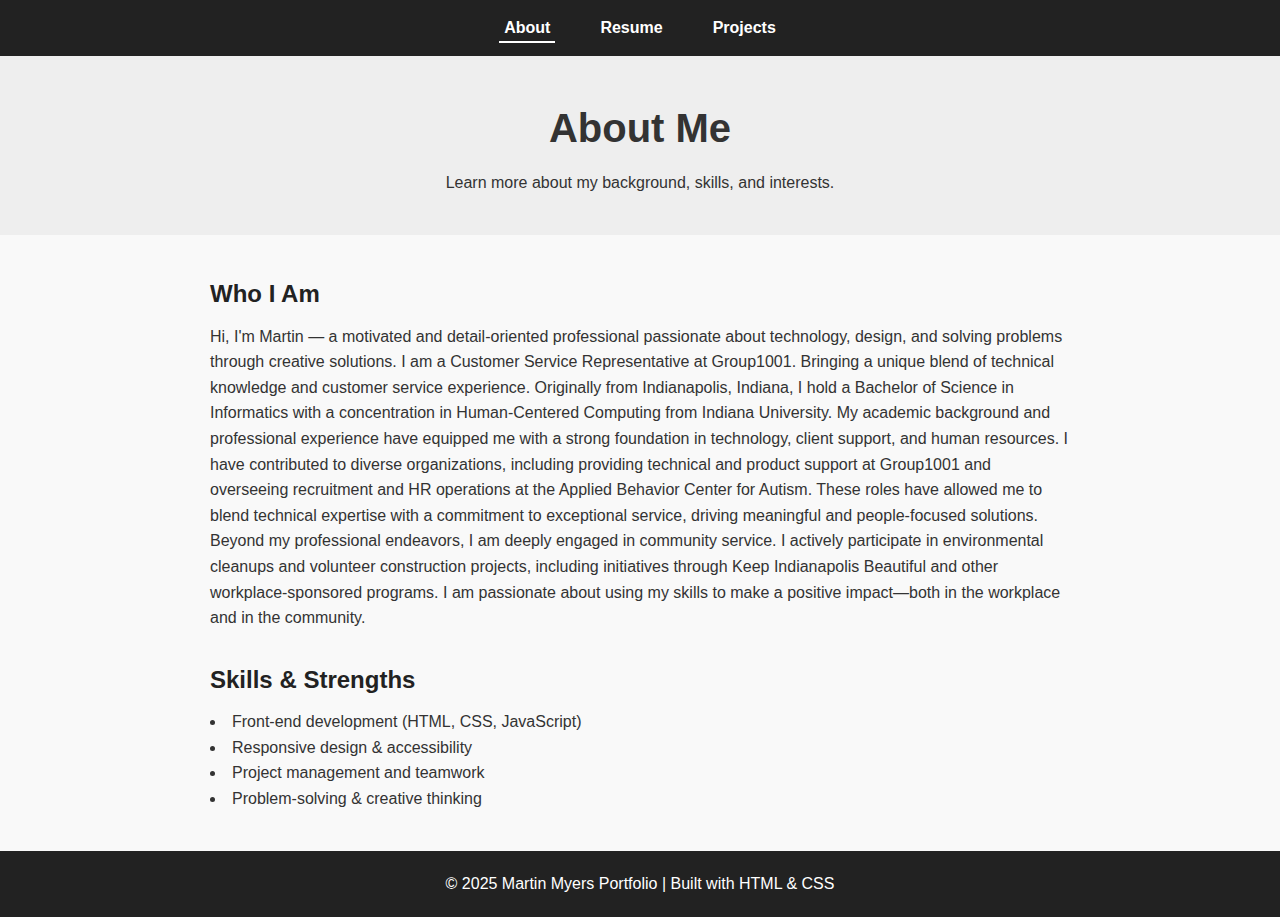
<file: index.html>
<!DOCTYPE html>
<html lang="en">
<head>
  <meta charset="UTF-8" />
  <meta name="viewport" content="width=device-width, initial-scale=1.0" />
  
  <!-- SEO Meta Tags -->
  <meta name="description" content="Martin Myers Portfolio showcasing projects, skills, and professional experience.">
  <meta name="keywords" content="Martin Myers, portfolio, projects, resume, technology specialist, front-end development">
  <meta name="author" content="Martin Myers">
  <meta name="robots" content="index, follow">
  <meta property="og:title" content="Martin Myers Portfolio">
  <meta property="og:description" content="Portfolio showcasing projects, skills, and professional experience of Martin Myers.">
  <meta property="og:type" content="website">
  <meta property="og:url" content="https://your-username.github.io/martinmcmportfolio/">
  <meta property="og:image" content="favicon.ico">
  <meta name="twitter:card" content="summary_large_image">

  <!-- Favicon -->
  <link rel="icon" href="favicon.ico" type="image/x-icon">

  <title>Martin Myers Portfolio - About</title>
  <link rel="stylesheet" href="style.css" />
</head>
<body>
  <header>
    <nav>
      <ul>
        <li><a href="index.html" class="active">About</a></li>
        <li><a href="resume.html">Resume</a></li>
        <li><a href="projects.html">Projects</a></li>
      </ul>
    </nav>
  </header>

  <section class="page-header">
    <h1>About Me</h1>
    <p>Learn more about my background, skills, and interests.</p>
  </section>

  <main class="content">
    <section class="about-section">
      <h2>Who I Am</h2>
      <p>Hi, I'm Martin — a motivated and detail-oriented professional passionate about technology, design, and solving problems through creative solutions. I am a Customer Service Representative at Group1001. Bringing a unique blend of technical knowledge and customer service experience. Originally from Indianapolis, Indiana, I hold a Bachelor of Science in Informatics with a concentration in Human-Centered Computing from Indiana University. My academic background and professional experience have equipped me with a strong foundation in technology, client support, and human resources. I have contributed to diverse organizations, including providing technical and product support at Group1001 and overseeing recruitment and HR operations at the Applied Behavior Center for Autism. These roles have allowed me to blend technical expertise with a commitment to exceptional service, driving meaningful and people-focused solutions. Beyond my professional endeavors, I am deeply engaged in community service. I actively participate in environmental cleanups and volunteer construction projects, including initiatives through Keep Indianapolis Beautiful and other workplace-sponsored programs. I am passionate about using my skills to make a positive impact—both in the workplace and in the community. </p>
    </section>

    <section class="about-section">
      <h2>Skills & Strengths</h2>
      <ul>
        <li>Front-end development (HTML, CSS, JavaScript)</li>
        <li>Responsive design & accessibility</li>
        <li>Project management and teamwork</li>
        <li>Problem-solving & creative thinking</li>
      </ul>
    </section>
  </main>

  <footer>
    <p>© 2025 Martin Myers Portfolio | Built with HTML & CSS</p>
  </footer>
</body>
</html>
</file>
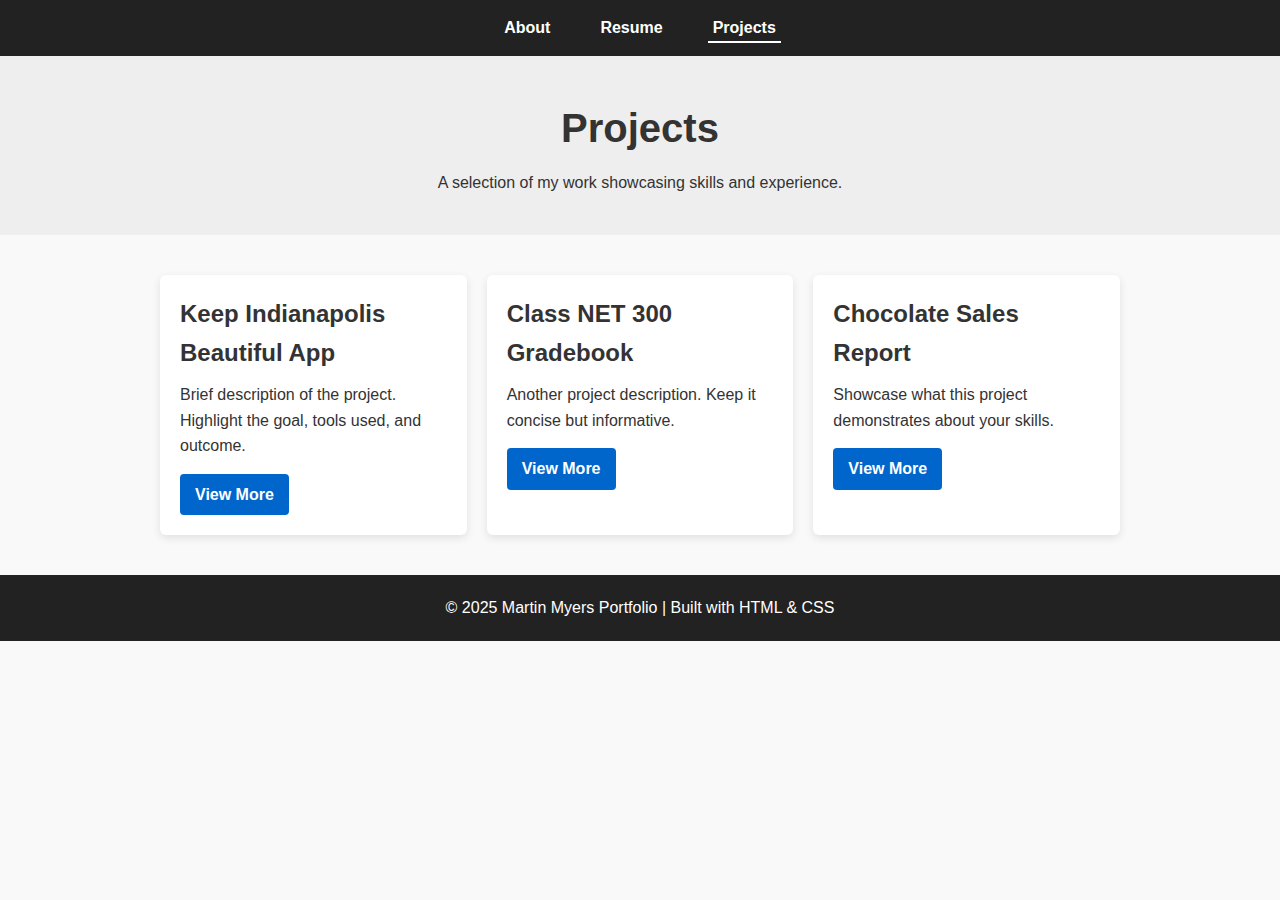
<file: projects.html>
<!DOCTYPE html>
<html lang="en">
<head>
  <meta charset="UTF-8" />
  <meta name="viewport" content="width=device-width, initial-scale=1.0" />
  
  <!-- SEO Meta Tags -->
  <meta name="description" content="Martin Myers Portfolio showcasing projects, skills, and professional experience.">
  <meta name="keywords" content="Martin Myers, portfolio, projects, resume, web developer, front-end development">
  <meta name="author" content="Martin Myers">
  <meta name="robots" content="index, follow">
  <meta property="og:title" content="Martin Myers Portfolio">
  <meta property="og:description" content="Portfolio showcasing projects, skills, and professional experience of Martin Myers.">
  <meta property="og:type" content="website">
  <meta property="og:url" content="https://your-username.github.io/martinmcmportfolio/">
  <meta property="og:image" content="favicon.ico">
  <meta name="twitter:card" content="summary_large_image">

  <!-- Favicon -->
  <link rel="icon" href="favicon.ico" type="image/x-icon">

  <title>Martin Myers Portfolio - Projects</title>
  <link rel="stylesheet" href="style.css" />
</head>
<body>
  <header>
    <nav>
      <ul>
        <li><a href="index.html">About</a></li>
        <li><a href="resume.html">Resume</a></li>
        <li><a href="projects.html" class="active">Projects</a></li>
      </ul>
    </nav>
  </header>

  <section class="page-header">
    <h1>Projects</h1>
    <p>A selection of my work showcasing skills and experience.</p>
  </section>

  <main class="projects">
    <article class="project-card">
      <h2>Keep Indianapolis Beautiful App</h2>
      <p>Brief description of the project. Highlight the goal, tools used, and outcome.</p>
      <a href="#" class="btn">View More</a>
    </article>

    <article class="project-card">
      <h2>Class NET 300 Gradebook</h2>
      <p>Another project description. Keep it concise but informative.</p>
      <a href="#" class="btn">View More</a>
    </article>

    <article class="project-card">
      <h2>Chocolate Sales Report</h2>
      <p>Showcase what this project demonstrates about your skills.</p>
      <a href="#" class="btn">View More</a>
    </article>
  </main>

  <footer>
    <p>© 2025 Martin Myers Portfolio | Built with HTML & CSS</p>
  </footer>
</body>
</html>
</file>
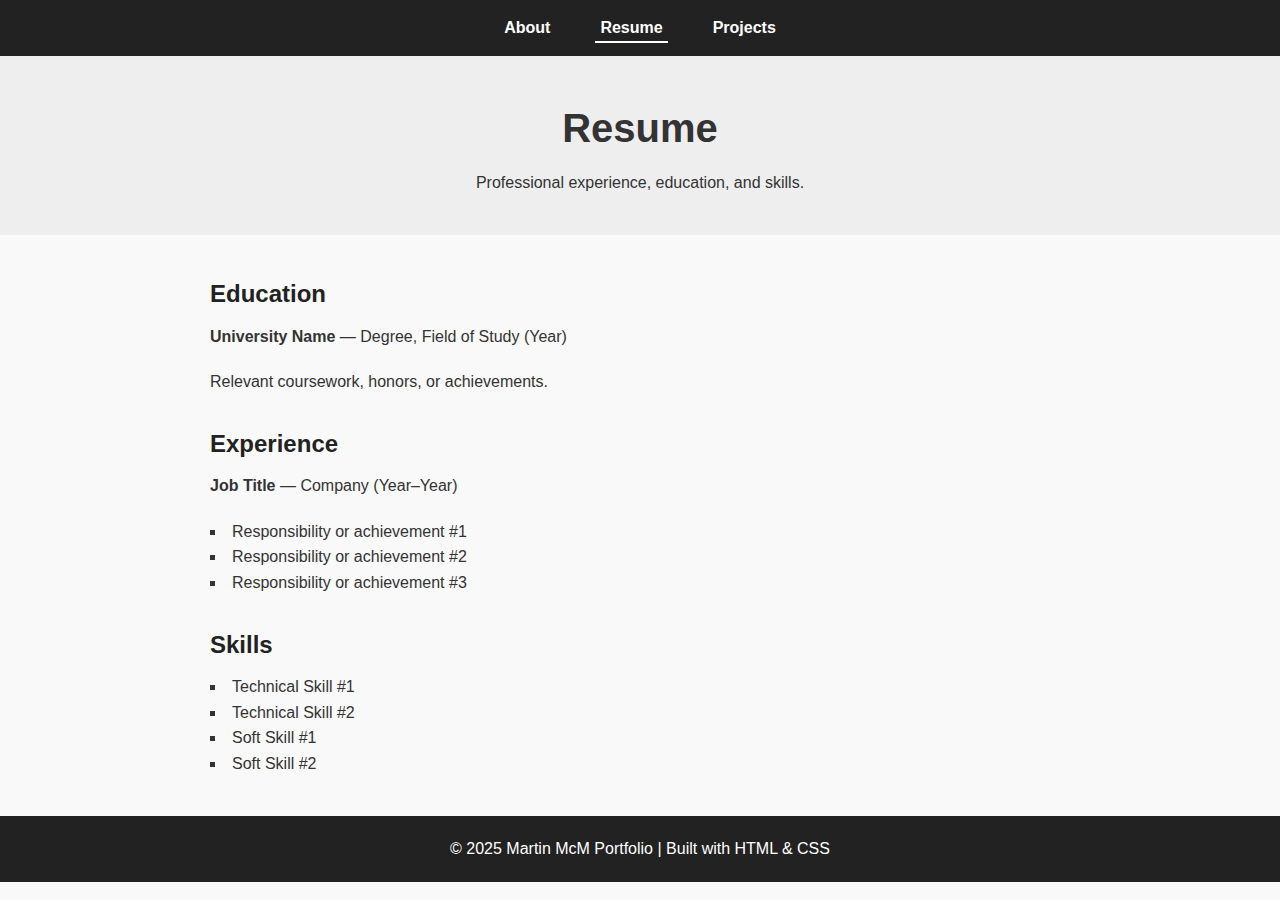
<file: resume.html>
<!DOCTYPE html>
<html lang="en">
<head>
  <meta charset="UTF-8" />
  <meta name="viewport" content="width=device-width, initial-scale=1.0" />
  
  <!-- SEO Meta Tags -->
  <meta name="description" content="Martin McM Portfolio showcasing projects, skills, and professional experience.">
  <meta name="keywords" content="Martin McM, portfolio, projects, resume, web developer, front-end development">
  <meta name="author" content="Martin McM">
  <meta name="robots" content="index, follow">
  <meta property="og:title" content="Martin McM Portfolio">
  <meta property="og:description" content="Portfolio showcasing projects, skills, and professional experience of Martin McM.">
  <meta property="og:type" content="website">
  <meta property="og:url" content="https://your-username.github.io/martinmcmportfolio/">
  <meta property="og:image" content="favicon.ico">
  <meta name="twitter:card" content="summary_large_image">

  <!-- Favicon -->
  <link rel="icon" href="favicon.ico" type="image/x-icon">

  <title>Martin McM Portfolio - Resume</title>
  <link rel="stylesheet" href="style.css" />
</head>
<body>
  <header>
    <nav>
      <ul>
        <li><a href="index.html">About</a></li>
        <li><a href="resume.html" class="active">Resume</a></li>
        <li><a href="projects.html">Projects</a></li>
      </ul>
    </nav>
  </header>

  <section class="page-header">
    <h1>Resume</h1>
    <p>Professional experience, education, and skills.</p>
  </section>

  <main class="content">
    <section class="resume-section">
      <h2>Education</h2>
      <p><strong>University Name</strong> — Degree, Field of Study (Year)</p>
      <p>Relevant coursework, honors, or achievements.</p>
    </section>

    <section class="resume-section">
      <h2>Experience</h2>
      <p><strong>Job Title</strong> — Company (Year–Year)</p>
      <ul>
        <li>Responsibility or achievement #1</li>
        <li>Responsibility or achievement #2</li>
        <li>Responsibility or achievement #3</li>
      </ul>
    </section>

    <section class="resume-section">
      <h2>Skills</h2>
      <ul>
        <li>Technical Skill #1</li>
        <li>Technical Skill #2</li>
        <li>Soft Skill #1</li>
        <li>Soft Skill #2</li>
      </ul>
    </section>
  </main>

  <footer>
    <p>© 2025 Martin McM Portfolio | Built with HTML & CSS</p>
  </footer>
</body>
</html>
</file>
<file: style.css>
/* Reset & Base Styles */
* {
  margin: 0;
  padding: 0;
  box-sizing: border-box;
}
body {
  font-family: Arial, Helvetica, sans-serif;
  line-height: 1.6;
  background: #f9f9f9;
  color: #333;
}

/* Navigation */
header {
  background: #222;
}
nav ul {
  display: flex;
  justify-content: center;
  list-style: none;
  padding: 15px 0;
}
nav ul li {
  margin: 0 20px;
}
nav ul li a {
  color: #fff;
  text-decoration: none;
  font-weight: bold;
  padding: 5px;
}
nav ul li a.active,
nav ul li a:hover {
  border-bottom: 2px solid #fff;
}

/* Page Header */
.page-header {
  text-align: center;
  background: #eee;
  padding: 40px 20px;
}
.page-header h1 {
  font-size: 2.5rem;
  margin-bottom: 10px;
}

/* Projects Grid */
.projects {
  display: grid;
  grid-template-columns: repeat(auto-fit, minmax(280px, 1fr));
  gap: 20px;
  max-width: 1000px;
  margin: 40px auto;
  padding: 0 20px;
}
.project-card {
  background: white;
  padding: 20px;
  border-radius: 6px;
  box-shadow: 0 3px 8px rgba(0,0,0,0.1);
  transition: transform 0.2s ease;
}
.project-card:hover {
  transform: translateY(-5px);
}
.project-card h2 {
  margin-bottom: 10px;
  font-size: 1.5rem;
}
.project-card p {
  margin-bottom: 15px;
}
.project-card .btn {
  display: inline-block;
  background: #0066cc;
  color: #fff;
  padding: 8px 15px;
  border-radius: 4px;
  text-decoration: none;
  font-weight: bold;
}
.project-card .btn:hover {
  background: #004d99;
}

/* Footer */
footer {
  text-align: center;
  background: #222;
  color: #fff;
  padding: 20px;
  margin-top: 40px;
}

/* General Content Layout */
.content {
  max-width: 900px;
  margin: 40px auto;
  padding: 0 20px;
}
.content h2 {
  margin-bottom: 10px;
  color: #222;
}
.content p, .content ul {
  margin-bottom: 20px;
}
.content ul {
  list-style: disc inside;
}

/* About Sections */
.about-section {
  margin-bottom: 30px;
}

/* Resume Sections */
.resume-section {
  margin-bottom: 30px;
}
.resume-section ul {
  list-style: square inside;
}
</file>
